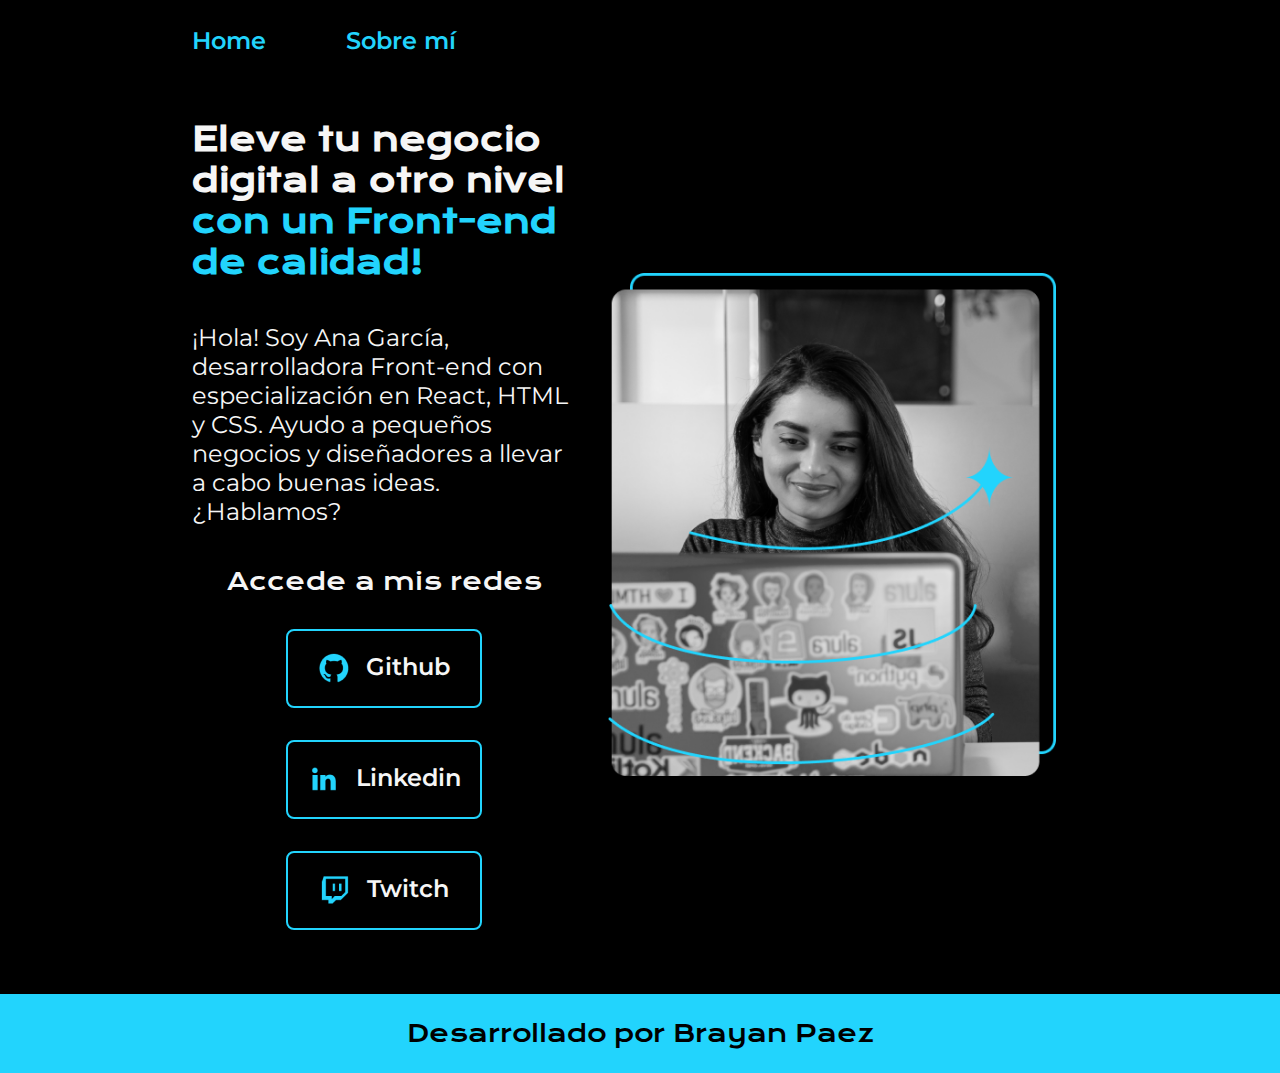
<file: index.html>
<!DOCTYPE html>
<html lang="es-mx">
<head>
    <meta charset="UTF-8"> 
    <meta http-equiv="X-UA-Compatible" content="IE=edge">
    <meta name="viewport" content="width=device-width, initial-scale=1.0">
    <title>Portafolio</title>
    <link rel="stylesheet" href="styles/style.css">

</head>
<body>
    <header class="header">
        <nav class="header__menu">
            <a class="header__menu__link" href="index.html">Home</a>
            <a class="header__menu__link" href="about.html">Sobre mí</a>
        </nav>
    </header>
    <main class="presentacion">
        <section class="presentacion__contenido">
            <h1 class="presentacion__contenido__titulo">
                Eleve tu negocio digital a otro nivel 
                <strong class="titulo-destaque">con un Front-end de calidad!
                </strong></h1>
                <p class="presentacion__contenido__texto">¡Hola! Soy Ana García, desarrolladora Front-end con
                    especialización en React, HTML y CSS. Ayudo a pequeños
                    negocios y diseñadores a llevar a cabo buenas ideas.
                    ¿Hablamos?

                </p>
                <div class="presentacion__enlaces">
                    <h2 class="presentacion__enlaces__subtitulo">Accede a mis redes</h2>
                    <a class="presentacion__enlaces__link" href="https://github.com/">
                        <img src="./assets/github.png">
                        Github
                    </a>
                    <a class="presentacion__enlaces__link" href="https://linkedin.com/in/">
                        <img src="./assets/linkedin.png">
                        Linkedin
                    </a>
                    <a class="presentacion__enlaces__link" href="https://twitch.tv/">
                        <img src="./assets/twitch.png">
                        Twitch
                    </a>
                </div>
               
        </section>
            <img class="presentacion__imagen" src="./assets/imagen.png" alt="Foto de Ana García desarrolando un proyecto">
    </main>
    <footer class="footer">
        <p>Desarrollado por Brayan Paez</p>
    </footer>
</body>
</html>
</file>
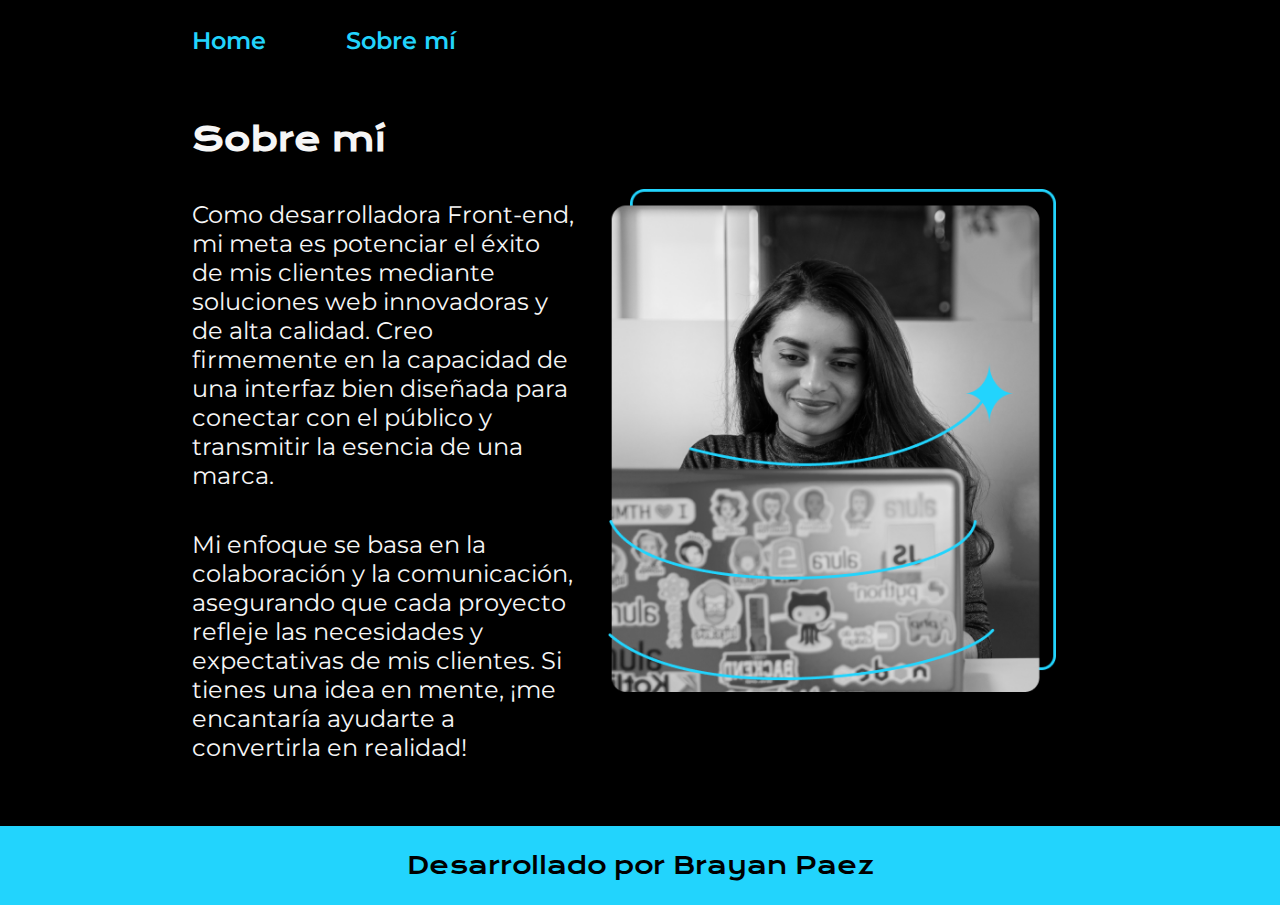
<file: about.html>
<!DOCTYPE html>
<html lang="es-mx">
<head>
    <meta charset="UTF-8">
    <meta name="viewport" content="width=device-width, initial-scale=1.0">
    <title>Portafolio</title>
    <link rel="stylesheet" href="styles/style.css">

</head>
<body>
    <header class="header">
        <nav class="header__menu">
            <a class="header__menu__link" href="index.html">Home</a>
            <a class="header__menu__link" href="about.html">Sobre mí</a>
        </nav>
    </header>
    <main class="presentacion">
        <section class="presentacion__contenido">
            <h1 class="presentacion__contenido__titulo">Sobre mí</h1>
                <p class="presentacion__contenido__texto">Como desarrolladora Front-end, mi meta es potenciar el éxito de mis clientes mediante soluciones web innovadoras y de alta calidad. 
                    Creo firmemente en la capacidad de una interfaz bien diseñada para conectar con el público y transmitir la esencia de una marca.

                </p>
                <p class="presentacion__contenido__texto">
                    Mi enfoque se basa en la colaboración y la comunicación, asegurando que cada proyecto refleje las necesidades y expectativas de mis clientes. 
                    Si tienes una idea en mente, ¡me encantaría ayudarte a convertirla en realidad!
                </p>
               
        </section>
            <img class="presentacion__imagen" src="./assets/imagen.png" alt="Foto de Ana García desarrolando un proyecto">
    </main>
    <footer class="footer">
        <p>Desarrollado por Brayan Paez</p>
    </footer>
    
</body>
</html>
</file>
<file: styles/style.css>
@import url('https://fonts.googleapis.com/css2?family=Krona+One&family=Montserrat:wght@400;600&display=swap');


:root {
    --color-primaria: #000000;
    --color-secundaria: #F6F6F6;
    --color-terciaria: #22D4FD;
    --color-hover: #272727;

    --fuente-krona: 'Krona One', sans-serif;
    --fuente-montserrat: 'Montserrat', sans-serif;
}

* {
    padding: 0;
    margin:0;
}

body{
    box-sizing: border-box;
    background-color: var(--color-primaria);
    color: var(--color-secundaria);
}

.header{
    padding: 2% 0% 0% 15%;
}

.header__menu{
    display: flex;
    gap: 80px;
}

.header__menu__link{
    font-family: var(--fuente-montserrat);
    font-size: 1.5rem;
    font-weight: 600;
    color: var(--color-terciaria);
    text-decoration: none;

}

.presentacion {
    padding: 5% 15%;
    display: flex;
    align-items: center;
    justify-content: space-between;
}

.presentacion__contenido{
    width: 50%;
    display: flex;
    flex-direction: column;
    gap: 40px;
}

.presentacion__contenido__titulo{
    font-size: 2rem;
    font-family: var(--fuente-krona);
}

.titulo-destaque {
    color: var(--color-terciaria); ;
}

.presentacion__contenido__texto{
    font-size: 1.5rem;
    font-family: var(--fuente-montserrat);
}

.presentacion__enlaces{
    display: flex;
    flex-direction: column;
    justify-content: space-between;
    align-items: center;
    gap: 32px;
}

.presentacion__enlaces__subtitulo{
    font-family: var(--fuente-krona);
    font-weight: 400;
    font-size: 1.5rem;
}

.presentacion__enlaces__link{
      display: flex;
      justify-content: center;
      gap: 16px;
      border: 2px solid var(--color-terciaria);
      width: 50%;
      text-align: center;
      border-radius: 8px;
      font-size: 1.5rem;
      font-weight: 600;
      padding: 21.5px 0;
      text-decoration: none;
      color: var(--color-secundaria);
      font-family: var(--fuente-montserrat);
}

.presentacion__enlaces__link:hover{
    background-color: var(--color-hover);
}

.presentacion__imagen{
    width: 50%;
    padding: 32px;
}

.footer{
    color:var(--color-primaria);
    background-color: var(--color-terciaria);
    padding: 24px;
    text-align: center;
    font-family: var(--fuente-krona);
    font-size: 1.5rem;
    font-weight: 400;
}

@media (max-width: 1200px) {

    .header{
         padding: 10%;  
    }

    .header__menu{
        justify-content: center;
    }

    .presentacion{
        flex-direction: column-reverse;
        padding: 5%;
    }

    .presentacion__contenido{
        width: auto;
    }
    
}
</file>
